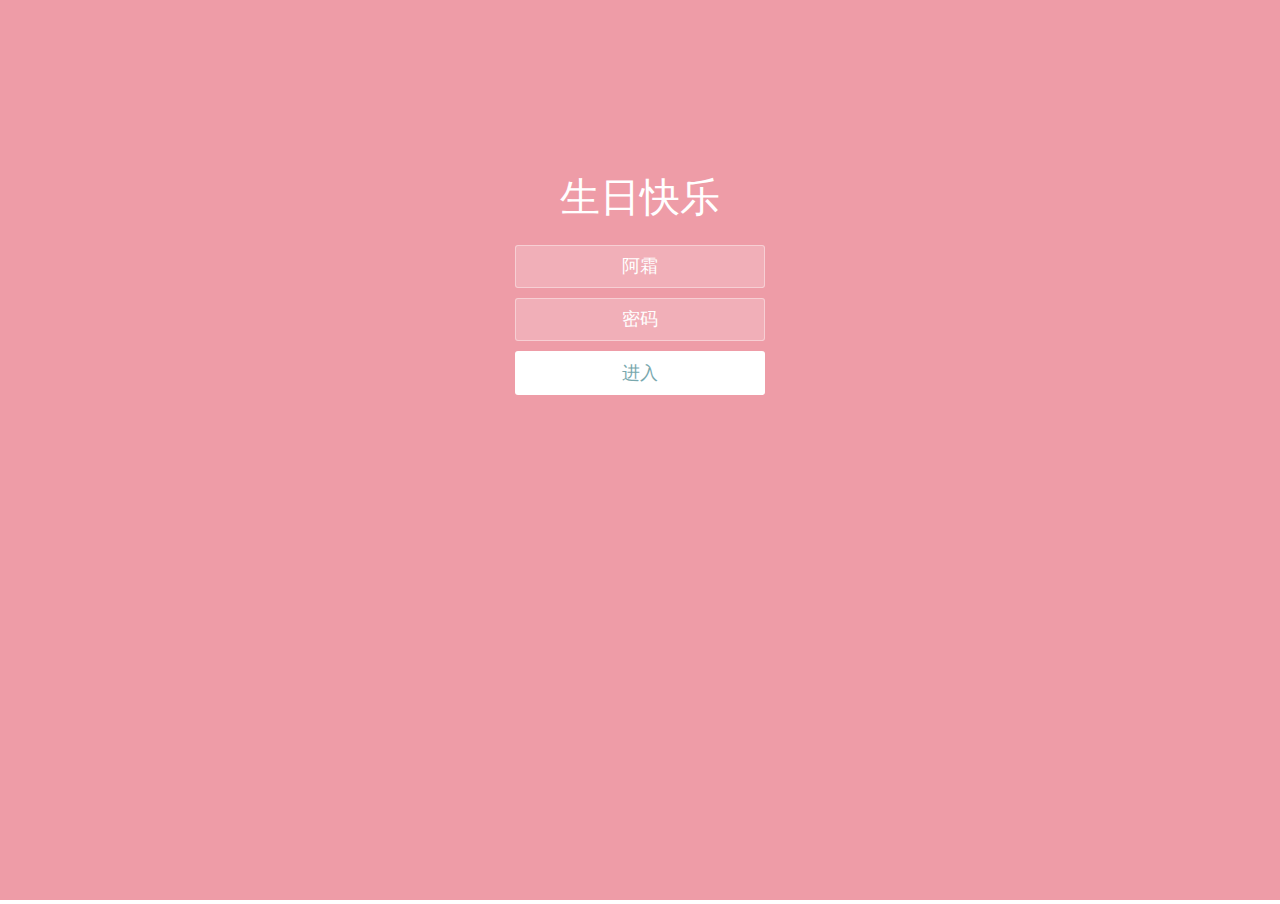
<file: index.html>
<!doctype html>
<html lang="zh">
<head>
<meta charset="UTF-8">
<meta http-equiv="X-UA-Compatible" content="IE=edge,chrome=1"> 
<meta name="viewport" content="width=device-width, initial-scale=1.0">
<title>Happy Birthday</title>
<link rel="stylesheet" type="text/css" href="styles.css">
</head>

<style>
.iframepage{  
-webkit-overflow-scrolling:touch;
overflow-x:scroll; 
overflow-y:hidden;
}
::-webkit-scrollbar {
width: 0px;
}
/*局部滚动的dom节点*/
.scroll-el{
 overflow:auto;
}

</style>
<body>
<iframe src="login.html" id="iframepage" scrolling="no" onload="changeFrameHeight()" frameborder="0" style="width:100%" marginwidth="0" marginheight="0"></iframe>
<script src="jquery-2.1.1.min.js" type="text/javascript"></script>
<script src="jquery-1.8.4.min.js" type="text/javascript"></script>
</body>
</html>
</file>
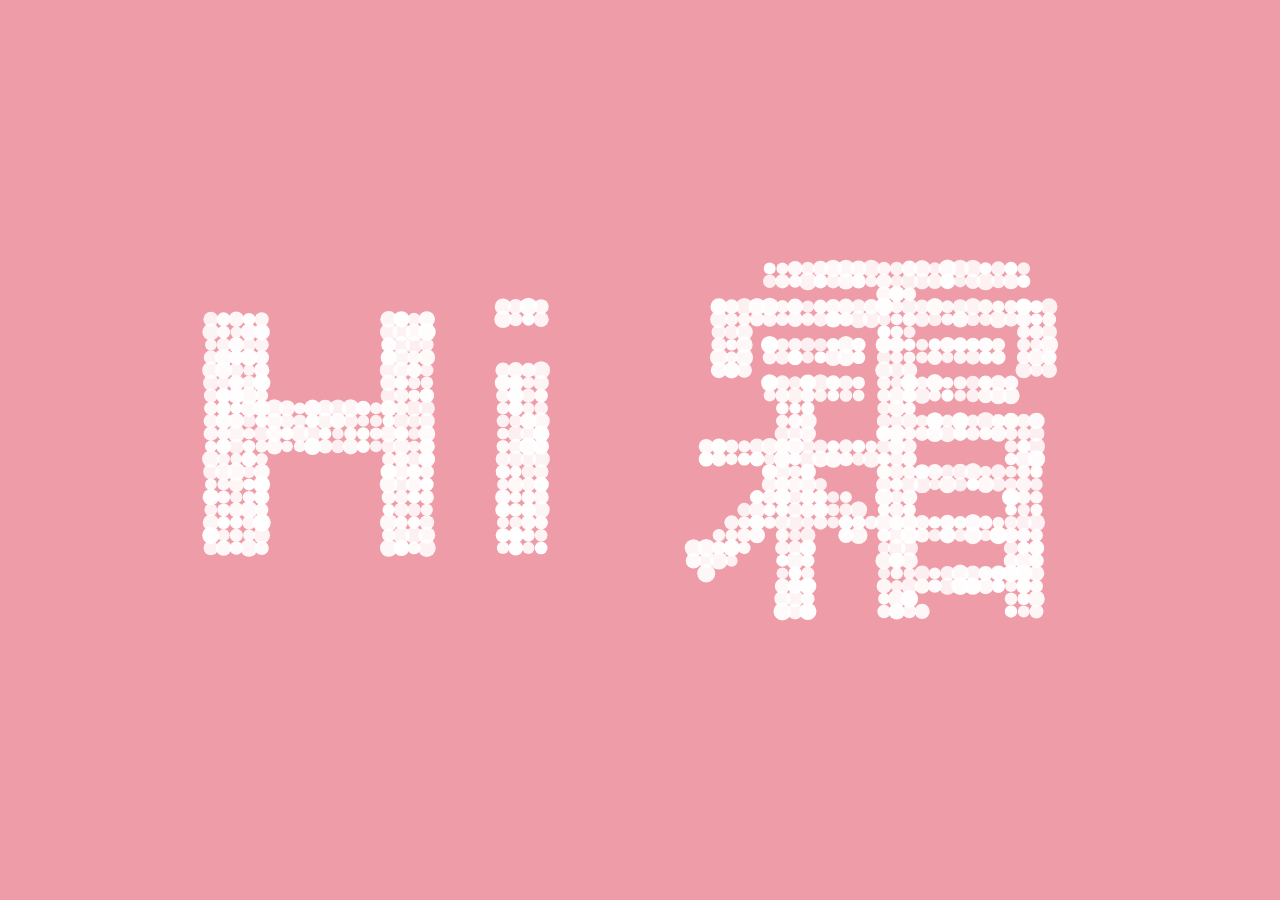
<file: index1.html>
<!DOCTYPE html>
<html>

<head>

  <meta charset="UTF-8">

  <title></title>

  <link rel="stylesheet" href="normalizel.css">

  <link rel="stylesheet" href="stylel.css" media="screen" type="text/css" />

</head>

<body>
<canvas class="canvas"></canvas>

<div class="help">?</div> 

<div class="ui">
  <input class="ui-input" type="text" />
  <span class="ui-return">↵</span>
</div>

<div class="overlay">
  <div class="tabs">
    <div class="tabs-labels"><span class="tabs-label">Commands</span><span class="tabs-label">Info</span><span class="tabs-label">Share</span></div>

    <div class="tabs-panels">
      <ul class="tabs-panel commands">
        <li class="commands-item"><span class="commands-item-title">Text</span><span class="commands-item-info" data-demo="Hello :)">Type anything</span><span class="commands-item-action">Demo</span></li>
        <li class="commands-item"><span class="commands-item-title">Countdown</span><span class="commands-item-info" data-demo="#countdown 10">#countdown<span class="commands-item-mode">number</span></span><span class="commands-item-action">Demo</span></li>
        <li class="commands-item"><span class="commands-item-title">Time</span><span class="commands-item-info" data-demo="#time">#time</span><span class="commands-item-action">Demo</span></li>
        <li class="commands-item"><span class="commands-item-title">Rectangle</span><span class="commands-item-info" data-demo="#rectangle 30x15">#rectangle<span class="commands-item-mode">width x height</span></span><span class="commands-item-action">Demo</span></li>
        <li class="commands-item"><span class="commands-item-title">Circle</span><span class="commands-item-info" data-demo="#circle 25">#circle<span class="commands-item-mode">diameter</span></span><span class="commands-item-action">Demo</span></li>

        <li class="commands-item commands-item--gap"><span class="commands-item-title">Animate</span><span class="commands-item-info" data-demo="The time is|#time|#countdown 3|#icon thumbs-up"><span class="commands-item-mode">command1</span>&nbsp;|<span class="commands-item-mode">command2</span></span><span class="commands-item-action">Demo</span></li>
      </ul>
    </div>
  </div>
</div>

  <script src="indexl.js"></script>

</body>

</html>
</file>
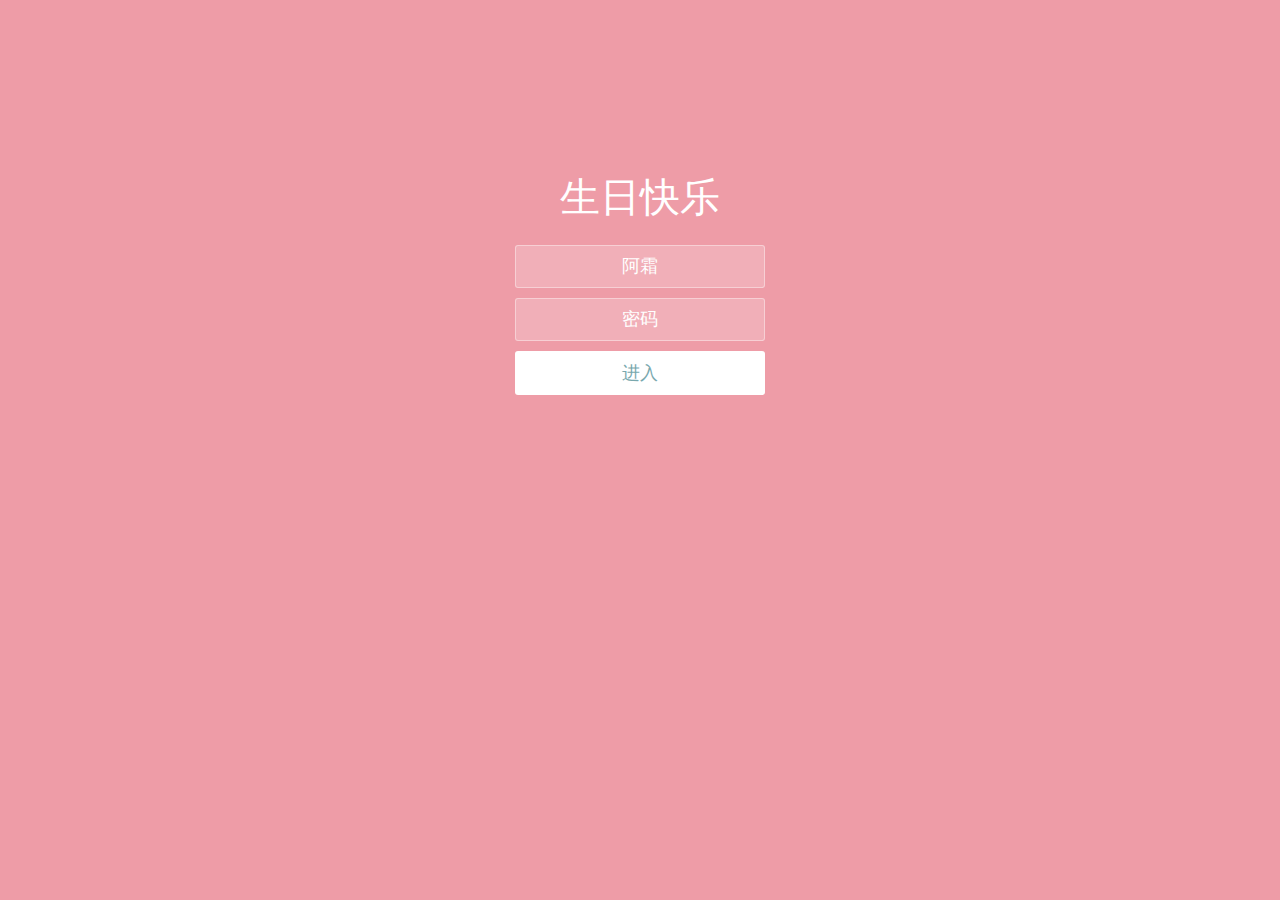
<file: login.html>
<!doctype html>
<html lang="zh">
<head>
<meta charset="UTF-8">
<meta http-equiv="X-UA-Compatible" content="IE=edge,chrome=1"> 
<meta name="viewport" content="width=device-width, initial-scale=1.0">
<title>Happy Birthday</title>
<link rel="stylesheet" type="text/css" href="styles.css">
</head>
<body>
<div class="htmleaf-container">
	<div class="wrapper">
		<div class="container">
			<h1>生日快乐</h1>
			
			<form class="form">
				<input id="userName" name="userName" type="text" placeholder="姓名" value="阿霜">
				<input id="pwd" name="pwd" type="password" placeholder="密码" >
				<button type="submit" id="login-button">进入</button>
			</form>
		</div>
		<ul class="bg-bubbles">
			<li></li>
			<li></li>
			<li></li>
			<li></li>
			<li></li>
			<li></li>
			<li></li>
			<li></li>
			<li></li>
			<li></li>
		</ul>
	</div>
</div>

<script src="jquery-2.1.1.min.js" type="text/javascript"></script>
<script src="jquery-1.8.4.min.js" type="text/javascript"></script>

</body>
</html>
</file>
<file: styles.css>
* {
  box-sizing: border-box;
  margin: 0;
  padding: 0;
  font-weight: 300;
}
body {
  font-family:"Microsoft YaHei";
  color: white;
  font-weight: 300;
}
body ::-webkit-input-placeholder {
  /* WebKit browsers */
  font-family:"Microsoft YaHei";
  color: white;
  font-weight: 300;
}
body :-moz-placeholder {
  /* Mozilla Firefox 4 to 18 */
  font-family:"Microsoft YaHei";
  color: white;
  opacity: 1;
  font-weight: 300;
}
body ::-moz-placeholder {
  /* Mozilla Firefox 19+ */
  font-family:"Microsoft YaHei";
  color: white;
  opacity: 1;
  font-weight: 300;
}
body :-ms-input-placeholder {
  /* Internet Explorer 10+ */
  font-family:"Microsoft YaHei";
  color: white;
  font-weight: 300;
}
.wrapper {
  background: #ee9ca7;
  background: -webkit-linear-gradient(top left, #ee9ca7 0%, #ee9ca7 100%);
  background: linear-gradient(to bottom right, #ee9ca7 0%, #ee9ca7 100%);
  background-color:rgba(255,255,255,0.9);
  position: absolute;
  top:0;
  left: 0;
  width: 100%;
  height: 100%;
  overflow: hidden;

}

.wrapper.form-success .container h1 {
  -webkit-transform: translateY(85px);
      -ms-transform: translateY(85px);
          transform: translateY(85px);
}
.container {
  max-width: 600px;
  margin: 0 auto;
  margin-top: 7%;
  padding: 80px 0;
  height: 400px;
  text-align: center;
}
.container h1 {
  font-size: 40px;
  -webkit-transition-duration: 1s;
          transition-duration: 1s;
  -webkit-transition-timing-function: ease-in-put;
          transition-timing-function: ease-in-put;
  font-weight: 200;
}
form {
  padding: 20px 0;
  position: relative;
  z-index: 2;
}
form input {
  -webkit-appearance: none;
     -moz-appearance: none;
          appearance: none;
  outline: 0;
  border: 1px solid rgba(255, 255, 255, 0.4);
  background-color: rgba(255, 255, 255, 0.2);
  width: 250px;
  border-radius: 3px;
  padding: 10px 15px;
  margin: 0 auto 10px auto;
  display: block;
  text-align: center;
  font-family: "Microsoft YaHei";
  font-size: 18px;
  color: white;
  -webkit-transition-duration: 0.25s;
          transition-duration: 0.25s;
  font-weight: 300;
}
form input:hover {
  background-color: rgba(255, 255, 255, 0.4);
}
form input:focus {
  background-color: white;
  width: 300px;
  color: #79A8AE;
}
form button {
  -webkit-appearance: none;
     -moz-appearance: none;
          appearance: none;
  outline: 0;
  background-color: white;
  font-family: "Microsoft YaHei";
  border: 0;
  padding: 10px 15px;
  color: #79A8AE;
  border-radius: 3px;
  width: 250px;
  cursor: pointer;
  font-size: 18px;
  -webkit-transition-duration: 0.25s;
          transition-duration: 0.25s;
}
form button:hover {
  background-color: #f5f7f9;
}
.bg-bubbles {
  position: absolute;
  top: 0;
  left: 0;
  width: 100%;
  height: 100%;
  z-index: 1;
}
.bg-bubbles li {
  position: absolute;
  list-style: none;
  display: block;
  width: 40px;
  height: 40px;
  background-color: rgba(255, 255, 255, 0.15);
  bottom: -160px;
  -webkit-animation: square 30s infinite;
  animation: square 30s infinite;
  -webkit-transition-timing-function: linear;
  transition-timing-function: linear;
}
.bg-bubbles li:nth-child(1) {
  left: 10%;
}
.bg-bubbles li:nth-child(2) {
  left: 20%;
  width: 80px;
  height: 80px;
  -webkit-animation-delay: 2s;
          animation-delay: 2s;
  -webkit-animation-duration: 17s;
          animation-duration: 17s;
}
.bg-bubbles li:nth-child(3) {
  left: 25%;
  -webkit-animation-delay: 4s;
          animation-delay: 4s;
}
.bg-bubbles li:nth-child(4) {
  left: 40%;
  width: 60px;
  height: 60px;
  -webkit-animation-duration: 22s;
          animation-duration: 22s;
  background-color: rgba(255, 255, 255, 0.25);
}
.bg-bubbles li:nth-child(5) {
  left: 70%;
}
.bg-bubbles li:nth-child(6) {
  left: 80%;
  width: 120px;
  height: 120px;
  -webkit-animation-delay: 3s;
          animation-delay: 3s;
  background-color: rgba(255, 255, 255, 0.2);
}
.bg-bubbles li:nth-child(7) {
  left: 32%;
  width: 160px;
  height: 160px;
  -webkit-animation-delay: 7s;
          animation-delay: 7s;
}
.bg-bubbles li:nth-child(8) {
  left: 55%;
  width: 20px;
  height: 20px;
  -webkit-animation-delay: 15s;
          animation-delay: 15s;
  -webkit-animation-duration: 40s;
          animation-duration: 40s;
}
.bg-bubbles li:nth-child(9) {
  left: 25%;
  width: 10px;
  height: 10px;
  -webkit-animation-delay: 2s;
          animation-delay: 2s;
  -webkit-animation-duration: 40s;
          animation-duration: 40s;
  background-color: rgba(255, 255, 255, 0.3);
}
.bg-bubbles li:nth-child(10) {
  left: 90%;
  width: 160px;
  height: 160px;
  -webkit-animation-delay: 11s;
          animation-delay: 11s;
}
@-webkit-keyframes square {
  0% {
    -webkit-transform: translateY(0);
            transform: translateY(0);
  }
  100% {
    -webkit-transform: translateY(-900px) rotate(600deg);
            transform: translateY(-900px) rotate(600deg);
  }
}
@keyframes square {
  0% {
    -webkit-transform: translateY(0);
            transform: translateY(0);
  }
  100% {
    -webkit-transform: translateY(-900px) rotate(600deg);
            transform: translateY(-900px) rotate(600deg);
  }
}
</file>
<file: stylel.css>
body {
  font-family: "Avenir", "Helvetica Neue", Helvetica, Arial, sans-serif;
  background: #79a8ae;
  color: #666;
  font-size: 16px;
  line-height: 1.5em;
}

h1 {
  color: #111;
  margin: 0 0 12px 0;
  font-size: 24px;
  line-height: 1.5em;
}

p {
  margin: 0 0 10x 0;
}

a {
  color: #888;
  text-decoration: none;
  border-bottom: 1px solid #ccc;
}

a:hover {
  border-bottom-color: #888;
}

body,
.overlay {
  -webkit-perspective: 1000;
  -webkit-perspective-origin-y: 25%;
}

.body--ready {
  /* Ideas
  background: -webkit-linear-gradient(top, #e2b986 -10%, #241c35 140%);
  background: -webkit-linear-gradient(top, #c97369 -40%, #241c35 130%);
  background: -webkit-linear-gradient(top, #fac4c4 -10%, #606386 140%);
  background: -webkit-linear-gradient(top, #519ab0 0%, #414A6D 110%);
  background: -webkit-linear-gradient(top, rgb(129, 0, 170) 0%, rgb(43, 4, 114) 110%);
  background: -webkit-linear-gradient(top, rgb(163, 235, 189) 0%, rgb(16, 93, 145) 110%);
  background: -webkit-linear-gradient(top, rgb(165, 103, 189) 0%, rgb(75, 233, 214) 120%);
  */

  background: -webkit-linear-gradient(top, rgb(238, 156, 167) 0%, rgb(238, 156, 167) 120%);
  background: -moz-linear-gradient(top, rgb(238, 156, 167) 0%, rgb(238, 156, 167) 120%);
  background: -o-linear-gradient(top, rgb(238, 156, 167) 0%, rgb(238, 156, 167) 120%);
  background: -ms-linear-gradient(top, rgb(238, 156, 167) 0%, rgb(238, 156, 167) 120%);
  background: linear-gradient(top, rgb(238, 156, 167) 0%, rgb(238, 156, 167) 120%);
}

.body--ready .overlay {
  -webkit-transition: -webkit-transform 0.7s cubic-bezier(0.694, 0.0482, 0.335, 1),
                      opacity 0.7s cubic-bezier(0.694, 0.0482, 0.335, 1);
  -moz-transition: -moz-transform 0.7s cubic-bezier(0.694, 0.0482, 0.335, 1),
                      opacity 0.7s cubic-bezier(0.694, 0.0482, 0.335, 1);
  -ms-transition: -ms-transform 0.7s cubic-bezier(0.694, 0.0482, 0.335, 1),
                      opacity 0.7s cubic-bezier(0.694, 0.0482, 0.335, 1);
  -o-transition: -o-transform 0.7s cubic-bezier(0.694, 0.0482, 0.335, 1),
                      opacity 0.7s cubic-bezier(0.694, 0.0482, 0.335, 1);
  transition: transform 0.7s cubic-bezier(0.694, 0.0482, 0.335, 1),
                      opacity 0.7s cubic-bezier(0.694, 0.0482, 0.335, 1);
}


.ui {
  position: absolute;
  left: 50%;
  bottom: 5%;
  width: 300px;
  margin-left: -150px;
}

.ui-input {
  display: none;
  width: 100%;
  height: 50px;
  background: none;
  font-size: 24px;
  font-weight: bold;
  color: #fff;
  text-align: center;
  border: none;
  border-bottom: 2px solid white;
}

.ui-input:focus {
  outline: none;
  border: none;
  border-bottom: 2px solid white;
}

.ui-return {
  display: none;
  position: absolute;
  top: 20px;
  right: 0;
  padding: 3px 2px 0 2px;
  font-size: 10px;
  line-height: 10px;
  color: #fff;
  border: 1px solid #fff;
}

.ui--enter .ui-return {
  display: block;
}

.ui--wide {
  width: 76%;
  margin-left: 12%;
  left: 0;
}

.ui--wide .ui-return {
  right: -20px;
}

.help {
  display: none;
  position: absolute;
  top: 40px;
  right: 40px;
  width: 25px;
  height: 25px;
  text-align: center;
  font-size: 13px;
  line-height: 27px;
  font-weight: bold;
  cursor: pointer;
  background: #fff;
  color: #79a8ae;
  opacity: .9;

  -webkit-transition: opacity 0.1s cubic-bezier(0.694, 0.0482, 0.335, 1);
  -moz-transition: opacity 0.1s cubic-bezier(0.694, 0.0482, 0.335, 1);
  -ms-transition: opacity 0.1s cubic-bezier(0.694, 0.0482, 0.335, 1);
  -o-transition: opacity 0.1s cubic-bezier(0.694, 0.0482, 0.335, 1);
  transition: opacity 0.1s cubic-bezier(0.694, 0.0482, 0.335, 1);
}

.help:hover {
  opacity: 1;
}

.overlay {
  position: absolute;
  top: 50%;
  left: 50%;
  width: 550px;
  height: 490px;
  margin: -260px 0 0 -275px;
  opacity: 0;

  -webkit-transform: rotateY(90deg);
  -moz-transform: rotateY(90deg);
  -ms-transform: rotateY(90deg);
  -o-transform: rotateY(90deg);
  transform: rotateY(90deg);
}

.overlay--visible {
  opacity: 1;

  -webkit-transform: rotateY(0);
  -moz-transform: rotateY(0);
  -ms-transform: rotateY(0);
  -o-transform: rotateY(0);
  transform: rotateY(0);
}

.ui-share,
.ui-details {
  opacity: .9;
  background: #fff;
  z-index: 2;
}

.ui-details-content,
.ui-share-content {
  padding: 100px 50px;
}

.commands {
  margin: 0;
  padding: 0;
  list-style: none;
  cursor: pointer;
}

.commands-item {
  font-size: 12px;
  line-height: 22px;
  font-weight: bold;
  text-transform: uppercase;
  letter-spacing: 1px;
  padding: 20px;
  background: #fff;
  margin-top: 1px;
  color: #333;
  opacity: .9;

  -webkit-transition: -webkit-transform 0.7s cubic-bezier(0.694, 0.0482, 0.335, 1),
                      opacity 0.1s cubic-bezier(0.694, 0.0482, 0.335, 1);
  -moz-transition: -moz-transform 0.1s cubic-bezier(0.694, 0.0482, 0.335, 1),
                      opacity 0.1s cubic-bezier(0.694, 0.0482, 0.335, 1);
  -ms-transition: -ms-transform 0.1s cubic-bezier(0.694, 0.0482, 0.335, 1),
                      opacity 0.1s cubic-bezier(0.694, 0.0482, 0.335, 1);
  -o-transition: -o-transform 0.1s cubic-bezier(0.694, 0.0482, 0.335, 1),
                      opacity 0.1s cubic-bezier(0.694, 0.0482, 0.335, 1);
  transition: transform 0.1s cubic-bezier(0.694, 0.0482, 0.335, 1),
                      opacity 0.1s cubic-bezier(0.694, 0.0482, 0.335, 1);
}

.commands-item--gap {
  margin-top: 9px;
}

.commands-item:hover {
  opacity: 1;
}

.commands-item:hover .commands-item-action {
  background: #333;
}

.commands-item a {
  display: inline-block;
}

.commands-item-mode {
  display: inline-block;
  margin-left: 3px;
  font-style: italic;
  color: #ccc;
}

.commands-item-title {
  display: inline-block;
  width: 150px;
}

.commands-item-info {
  display: inline-block;
  width: 300px;
  font-size: 14px;
  text-transform: none;
  letter-spacing: 0;
  font-weight: normal;
  color: #aaa;
}

.commands-item-action {
  display: inline-block;
  float: right;
  margin-top: 3px;
  text-transform: uppercase;
  font-size: 10px;
  line-height: 10px;
  color: #fff;
  background: #90c9d1;
  padding: 5px 10px 4px 10px;
  border-radius: 3px;
}

.commands-item:first-child {
  margin-top: 0;
}

.twitter-share {
  position: absolute;
  top: 4px;
  right: 20px;
}


.tabs-labels {
  margin-bottom: 9px;
}

.tabs-label {
  display: inline-block;
  background: #fff;
  padding: 10px 20px;
  font-size: 12px;
  line-height: 22px;
  font-weight: bold;
  text-transform: uppercase;
  letter-spacing: 1px;
  color: #333;
  opacity: .5;
  cursor: pointer;
  margin-right: 2px;

  -webkit-transition: opacity 0.1s cubic-bezier(0.694, 0.0482, 0.335, 1);
  -moz-transition: opacity 0.1s cubic-bezier(0.694, 0.0482, 0.335, 1);
  -ms-transition: opacity 0.1s cubic-bezier(0.694, 0.0482, 0.335, 1);
  -o-transition: opacity 0.1s cubic-bezier(0.694, 0.0482, 0.335, 1);
  transition: opacity 0.1s cubic-bezier(0.694, 0.0482, 0.335, 1);
}

.tabs-label:hover {
  opacity: .9;
}

.tabs-label--active {
  opacity: .9;
}

.tabs-panel {
  display: none;
}

.tabs-panel--active {
  display: block;
}

.tab-panel {
  position: absolute;
  top: 0;
  left: 0;
  width: 100%;
}

.touch .ui-input {
  display: none;
}
</file>
<file: normalizel.css>
html{font-family:sans-serif;-ms-text-size-adjust:100%;-webkit-text-size-adjust:100%}body{margin:0}article,aside,details,figcaption,figure,footer,header,hgroup,main,nav,section,summary{display:block}audio,canvas,progress,video{display:inline-block;vertical-align:baseline}audio:not([controls]){display:none;height:0}[hidden],template{display:none}a{background:transparent}a:active,a:hover{outline:0}abbr[title]{border-bottom:1px dotted}b,strong{font-weight:bold}dfn{font-style:italic}h1{font-size:2em;margin:0.67em 0}mark{background:#ff0;color:#000}small{font-size:80%}sub,sup{font-size:75%;line-height:0;position:relative;vertical-align:baseline}sup{top:-0.5em}sub{bottom:-0.25em}img{border:0}svg:not(:root){overflow:hidden}figure{margin:1em 40px}hr{-moz-box-sizing:content-box;box-sizing:content-box;height:0}pre{overflow:auto}code,kbd,pre,samp{font-family:monospace, monospace;font-size:1em}button,input,optgroup,select,textarea{color:inherit;font:inherit;margin:0}button{overflow:visible}button,select{text-transform:none}button,html input[type="button"],input[type="reset"],input[type="submit"]{-webkit-appearance:button;cursor:pointer}button[disabled],html input[disabled]{cursor:default}button::-moz-focus-inner,input::-moz-focus-inner{border:0;padding:0}input{line-height:normal}input[type="checkbox"],input[type="radio"]{-moz-box-sizing:border-box;box-sizing:border-box;padding:0}input[type="number"]::-webkit-inner-spin-button,input[type="number"]::-webkit-outer-spin-button{height:auto}input[type="search"]{-webkit-appearance:textfield;-moz-box-sizing:content-box;box-sizing:content-box}input[type="search"]::-webkit-search-cancel-button,input[type="search"]::-webkit-search-decoration{-webkit-appearance:none}fieldset{border:1px solid #c0c0c0;margin:0 2px;padding:0.35em 0.625em 0.75em}legend{border:0;padding:0}textarea{overflow:auto}optgroup{font-weight:bold}table{border-collapse:collapse;border-spacing:0}td,th{padding:0}
</file>
